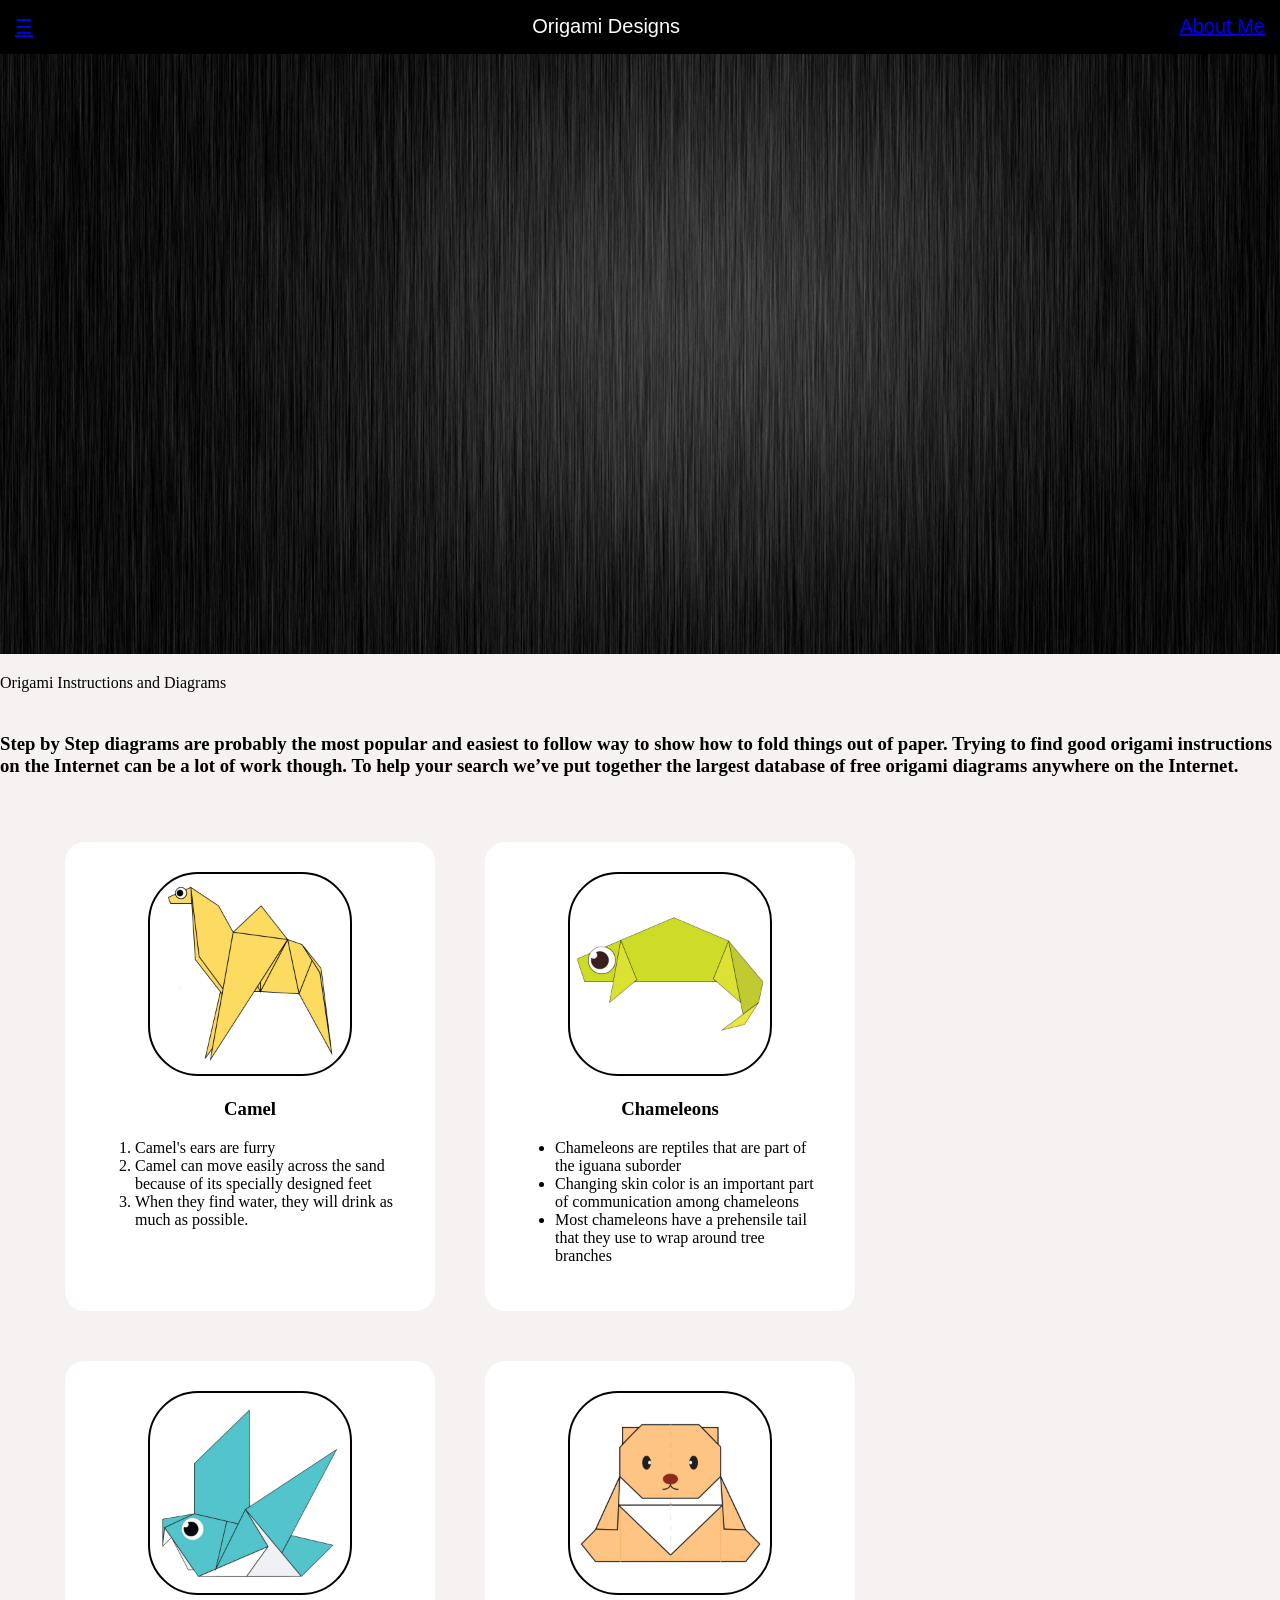
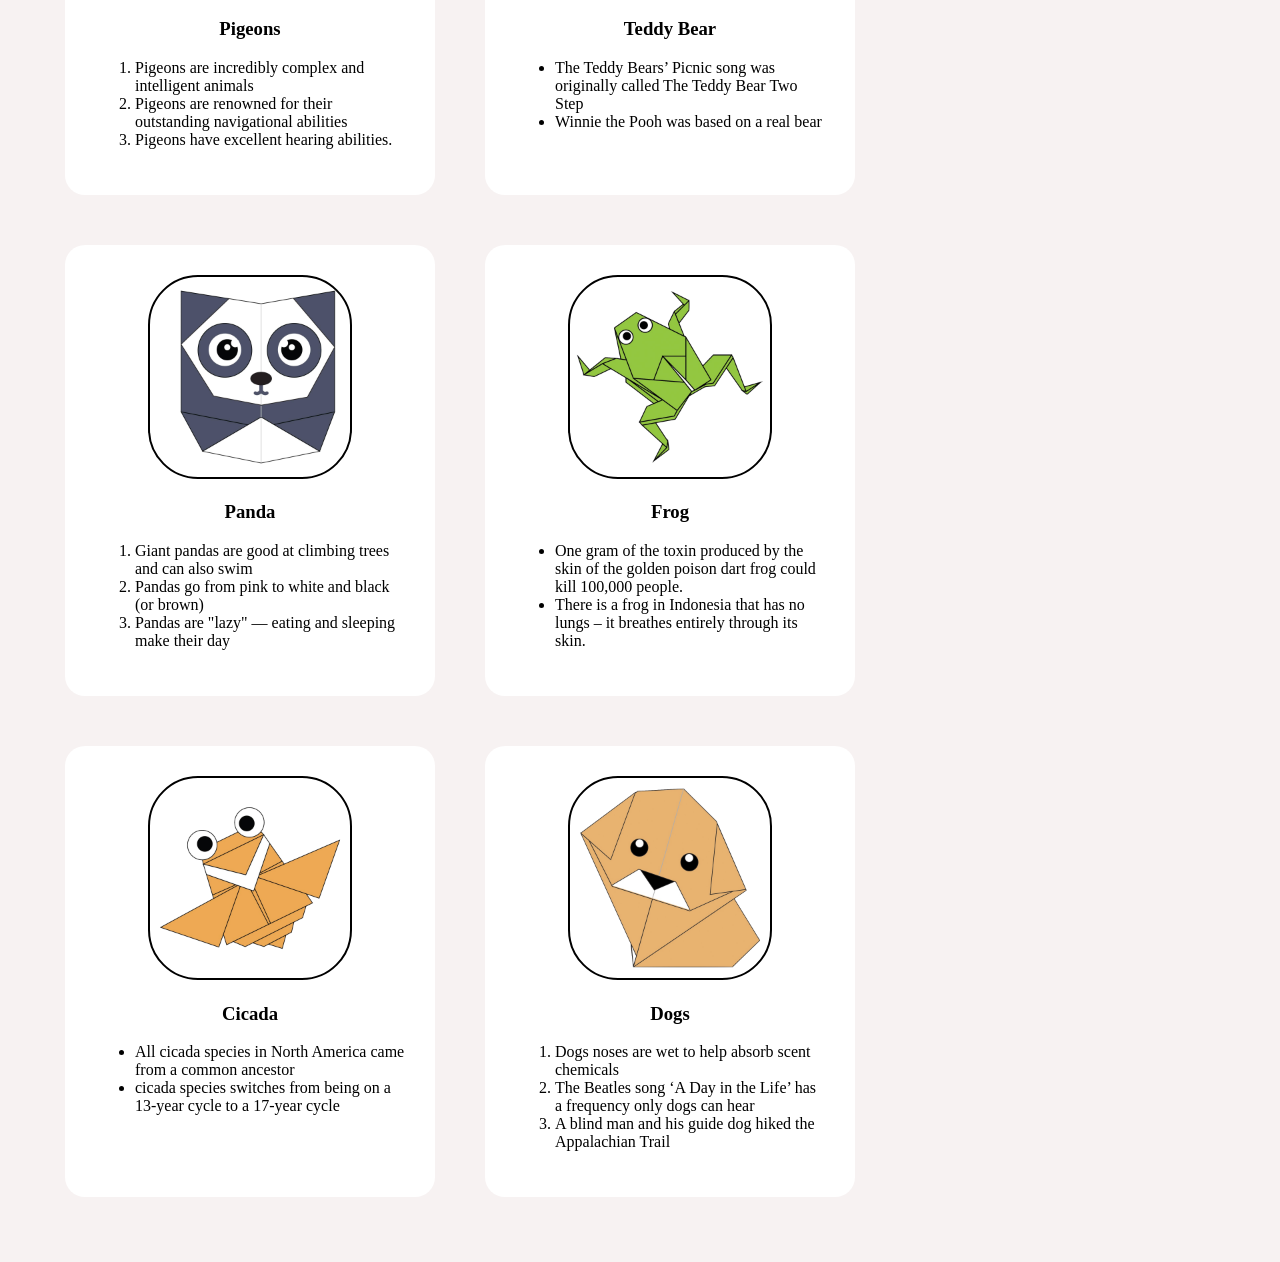
<file: index.html>
<!DOCTYPE html>
<!DOCTYPE html>
<html lang="en">
<head>
    <title>Origami Designs</title>
    <link rel="stylesheet" type="text/css" href="styles.css">
</head>
<body>
<div class="header">
    <div class="menu">
        <div ><a href ="#">☰</a></div>
        <div >Origami Designs</div>
        <div ><a href ="about.html">About Me</a></div>
    </div>
</div>
<div class ="bodyimg">
    <img src="main2.jpg" height="600px" width="100%">
    <p>
      Origami Instructions and Diagrams  
    </p>
    <h3><br>
    Step by Step diagrams are probably the most popular and easiest to follow way to show how to fold things out of paper. 
    Trying to find good origami instructions on the Internet can be a lot of work though. To help your search we’ve put
    together the largest database of free origami diagrams anywhere on the Internet.
    </h3>
</div>
<div class ="grid">
    <div class ="origami">
        <center>
        <a href ="http://origami.me/camel/"><img src="camel.png" width="200px" height="200px"></a>
        <h3> Camel </h3>
        </center>
        <p>
            <ol>
                <li>Camel's ears are furry</li>
                <li>Camel can move easily across the sand because of its specially designed feet</li>
                <li>When they find water, they will drink as much as possible.</li>
            </ol>
        </p>
        </div>
    <div class="origami">
        <center>
        <a href="http://origami.me/chameleon/"><img src="chameleon.png" width="200px" height="200px"></a>
        <h3> Chameleons </h3>
        </center>
        <p> 
            <ul>
                <li>Chameleons are reptiles that are part of the iguana suborder</li>
                <li>Changing skin color is an important part of communication among chameleons</li>
                <li>Most chameleons have a prehensile tail that they use to wrap around tree branches</li>
            </ul>
        </p>
        </div>
    <div class="origami">
        <center>
        <a href="http://origami.me/pigeon/"><img src="pigeon.png" width="200px" height="200px"></a>
        <h3> Pigeons </h3>
        </center>
        <p>
        <ol>
            <li>Pigeons are incredibly complex and intelligent animals</li>
            <li>Pigeons are renowned for their outstanding navigational abilities</li>
            <li>Pigeons have excellent hearing abilities.</li>
        </ol>
        </p>
        </div>
    <div class="origami">
        <center>
        <a href="http://origami.me/teddy-bear/"><img src="teddy.png" width="200px" height="200px"></a>
        <h3> Teddy Bear </h3>
        </center>
        <p>
        <ul>
            <li>The Teddy Bears’ Picnic song was originally called The Teddy Bear Two Step</li>
            <li>Winnie the Pooh was based on a real bear</li>
            
        </ul>
        </p>
        </div>

    
    <div class="origami">
        <center>
            <a href="http://origami.me/panda/"><img src="panda.png" width="200px" height="200px"></a>
            <h3> Panda </h3>
        </center>
        <p>
        <ol>
            <li>Giant pandas are good at climbing trees and can also swim</li>
            <li>Pandas go from pink to white and black (or brown)</li>
            <li>Pandas are "lazy" — eating and sleeping make their day</li>
        </ol>
        </p>
    </div>
    <div class="origami">
        <center>
            <a href ="http://origami.me/traditional-frog/"><img src="frog.png" width="200px" height="200px"></a>
            <h3> Frog </h3>
        </center>
        <p>
        <ul>
            <li>One gram of the toxin produced by the skin of the golden poison dart frog could kill 100,000 people.</li>
            <li>There is a frog in Indonesia that has no lungs – it breathes entirely through its skin.</li>
    
        </ul>
        </p>
    </div>
    <div class="origami">
        <center>
            <a href="http://origami.me/flying-cicada/"><img src="cicada.png" width="200px" height="200px"></a>
            <h3> Cicada </h3>
        </center>
        <p>
        <ul>
            <li>All cicada species in North America came from a common ancestor</li>
            <li>cicada species switches from being on a 13-year cycle to a 17-year cycle</li>
        </ul>
        </p>
    </div>
    <div class="origami">
        <center>
           <a href="http://origami.me/puppy/"><img src="dog.png" width="200px" height="200px"></a>
            <h3> Dogs </h3>
        </center>
        <p>
        <ol>
            <li>Dogs noses are wet to help absorb scent chemicals</li>
            <li>The Beatles song ‘A Day in the Life’ has a frequency only dogs can hear</li>
            <li>A blind man and his guide dog hiked the Appalachian Trail</li>
        </ol>
        </p>
    </div>
    

</div>
</body>
</html>
</file>
<file: styles.css>
.menu{
    display: flex;
    justify-content: space-between;
    background-color:#000000;
    padding: 15px;
    font-size: 20px;
    font-family: sans-serif;
    font-weight: 400;
    color: #ffffff;
}
body{
    margin: 0px;
    background-color:#f7f2f2;
    
}


.grid{
    display: flex;
    flex-wrap: wrap;
    margin: 40px;
    font-family: sans-serif;
    
}
.grid img{
    border: 2px solid #000000;
    border-radius: 50px;
}
.origami {
    
    border-radius: 20px;
    background-color: #ffffff;
    padding: 30px;
    margin: 25px;
    width:310px;
    font-family: fantasy;
    
}
</file>
